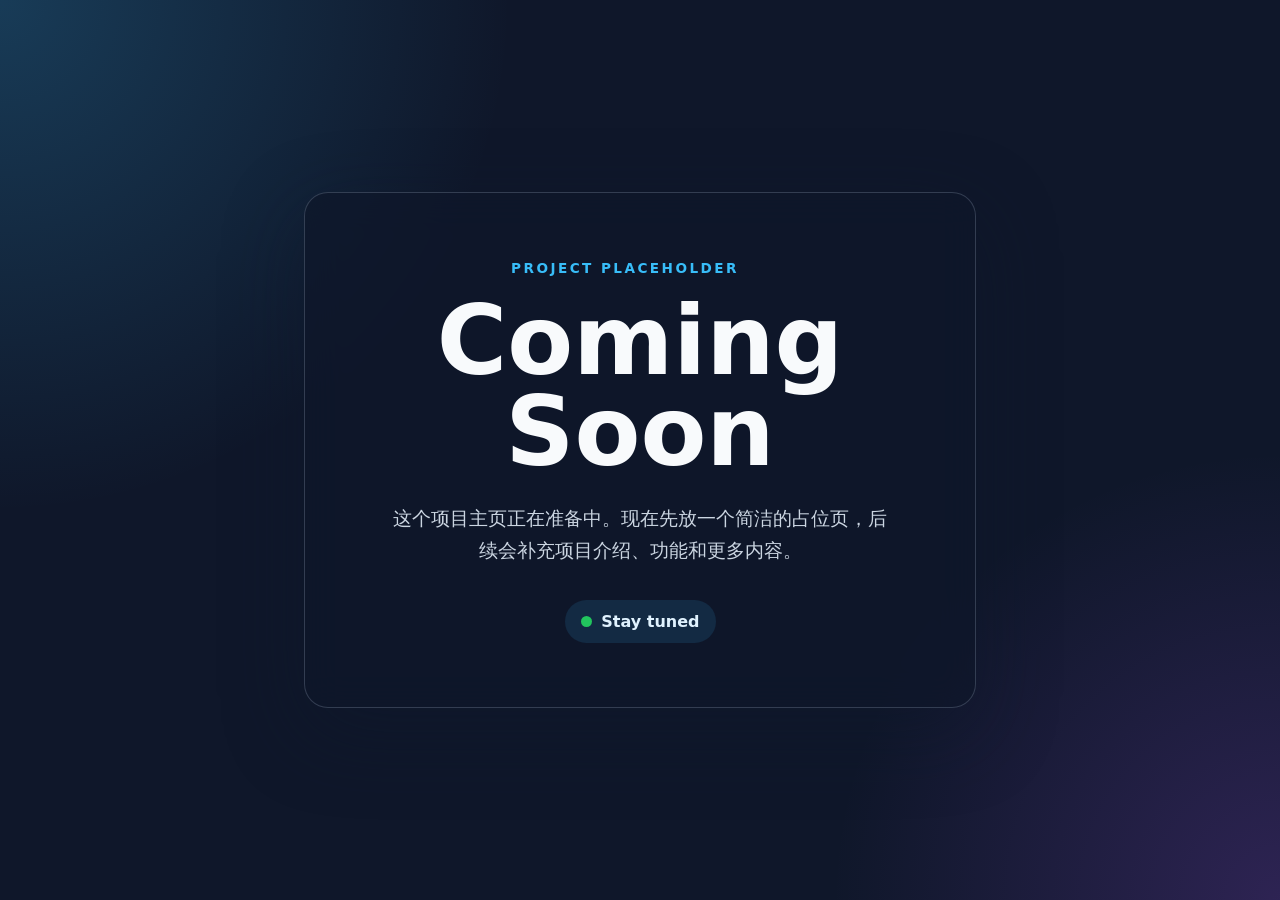
<file: index.html>
<!doctype html>
<html lang="zh-CN">
  <head>
    <meta charset="utf-8" />
    <meta name="viewport" content="width=device-width, initial-scale=1" />
    <title>Coming Soon</title>
    <meta
      name="description"
      content="This project homepage is currently a placeholder. More details are coming soon."
    />
    <style>
      :root {
        color-scheme: light dark;
        font-family:
          Inter, ui-sans-serif, system-ui, -apple-system, BlinkMacSystemFont,
          "Segoe UI", sans-serif;
        background: #0f172a;
        color: #f8fafc;
      }

      * {
        box-sizing: border-box;
      }

      body {
        min-height: 100vh;
        margin: 0;
        display: grid;
        place-items: center;
        padding: 2rem;
        background:
          radial-gradient(circle at top left, rgba(56, 189, 248, 0.22), transparent 32rem),
          radial-gradient(circle at bottom right, rgba(168, 85, 247, 0.2), transparent 28rem),
          #0f172a;
      }

      main {
        width: min(100%, 42rem);
        padding: clamp(2rem, 6vw, 4rem);
        border: 1px solid rgba(148, 163, 184, 0.28);
        border-radius: 1.5rem;
        background: rgba(15, 23, 42, 0.72);
        box-shadow: 0 24px 80px rgba(15, 23, 42, 0.42);
        text-align: center;
        backdrop-filter: blur(18px);
      }

      .eyebrow {
        margin: 0 0 1rem;
        color: #38bdf8;
        font-size: 0.85rem;
        font-weight: 700;
        letter-spacing: 0.18em;
        text-transform: uppercase;
      }

      h1 {
        margin: 0;
        font-size: clamp(2.75rem, 12vw, 6rem);
        line-height: 0.95;
      }

      p {
        margin: 1.5rem auto 0;
        max-width: 32rem;
        color: #cbd5e1;
        font-size: clamp(1rem, 2vw, 1.2rem);
        line-height: 1.7;
      }

      .status {
        display: inline-flex;
        align-items: center;
        gap: 0.6rem;
        margin-top: 2rem;
        padding: 0.75rem 1rem;
        border-radius: 999px;
        background: rgba(56, 189, 248, 0.12);
        color: #e0f2fe;
        font-weight: 600;
      }

      .dot {
        width: 0.7rem;
        height: 0.7rem;
        border-radius: 999px;
        background: #22c55e;
        box-shadow: 0 0 0 0 rgba(34, 197, 94, 0.7);
        animation: pulse 1.8s infinite;
      }

      @keyframes pulse {
        70% {
          box-shadow: 0 0 0 0.7rem rgba(34, 197, 94, 0);
        }
        100% {
          box-shadow: 0 0 0 0 rgba(34, 197, 94, 0);
        }
      }
    </style>
  </head>
  <body>
    <main aria-labelledby="page-title">
      <p class="eyebrow">Project placeholder</p>
      <h1 id="page-title">Coming Soon</h1>
      <p>
        这个项目主页正在准备中。现在先放一个简洁的占位页，后续会补充项目介绍、功能和更多内容。
      </p>
      <div class="status" aria-label="Project status">
        <span class="dot" aria-hidden="true"></span>
        Stay tuned
      </div>
    </main>
  </body>
</html>
</file>
